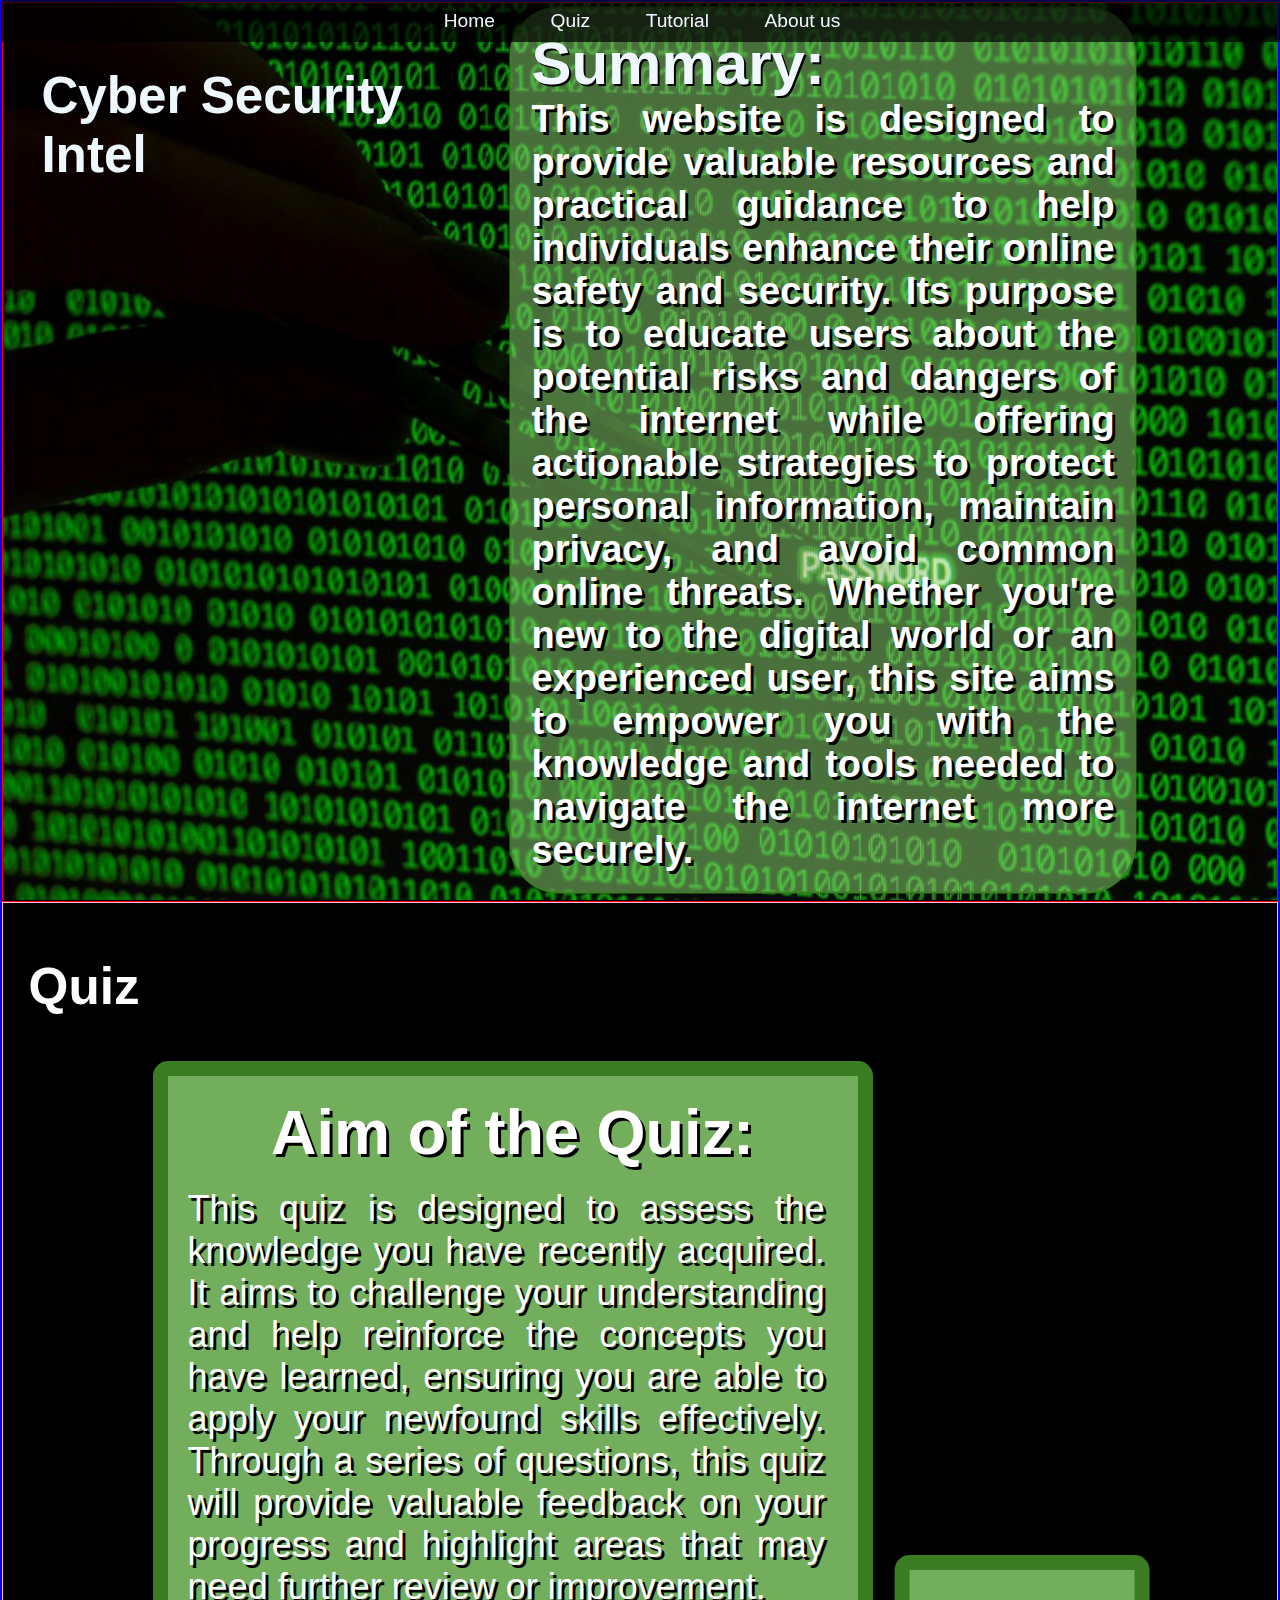
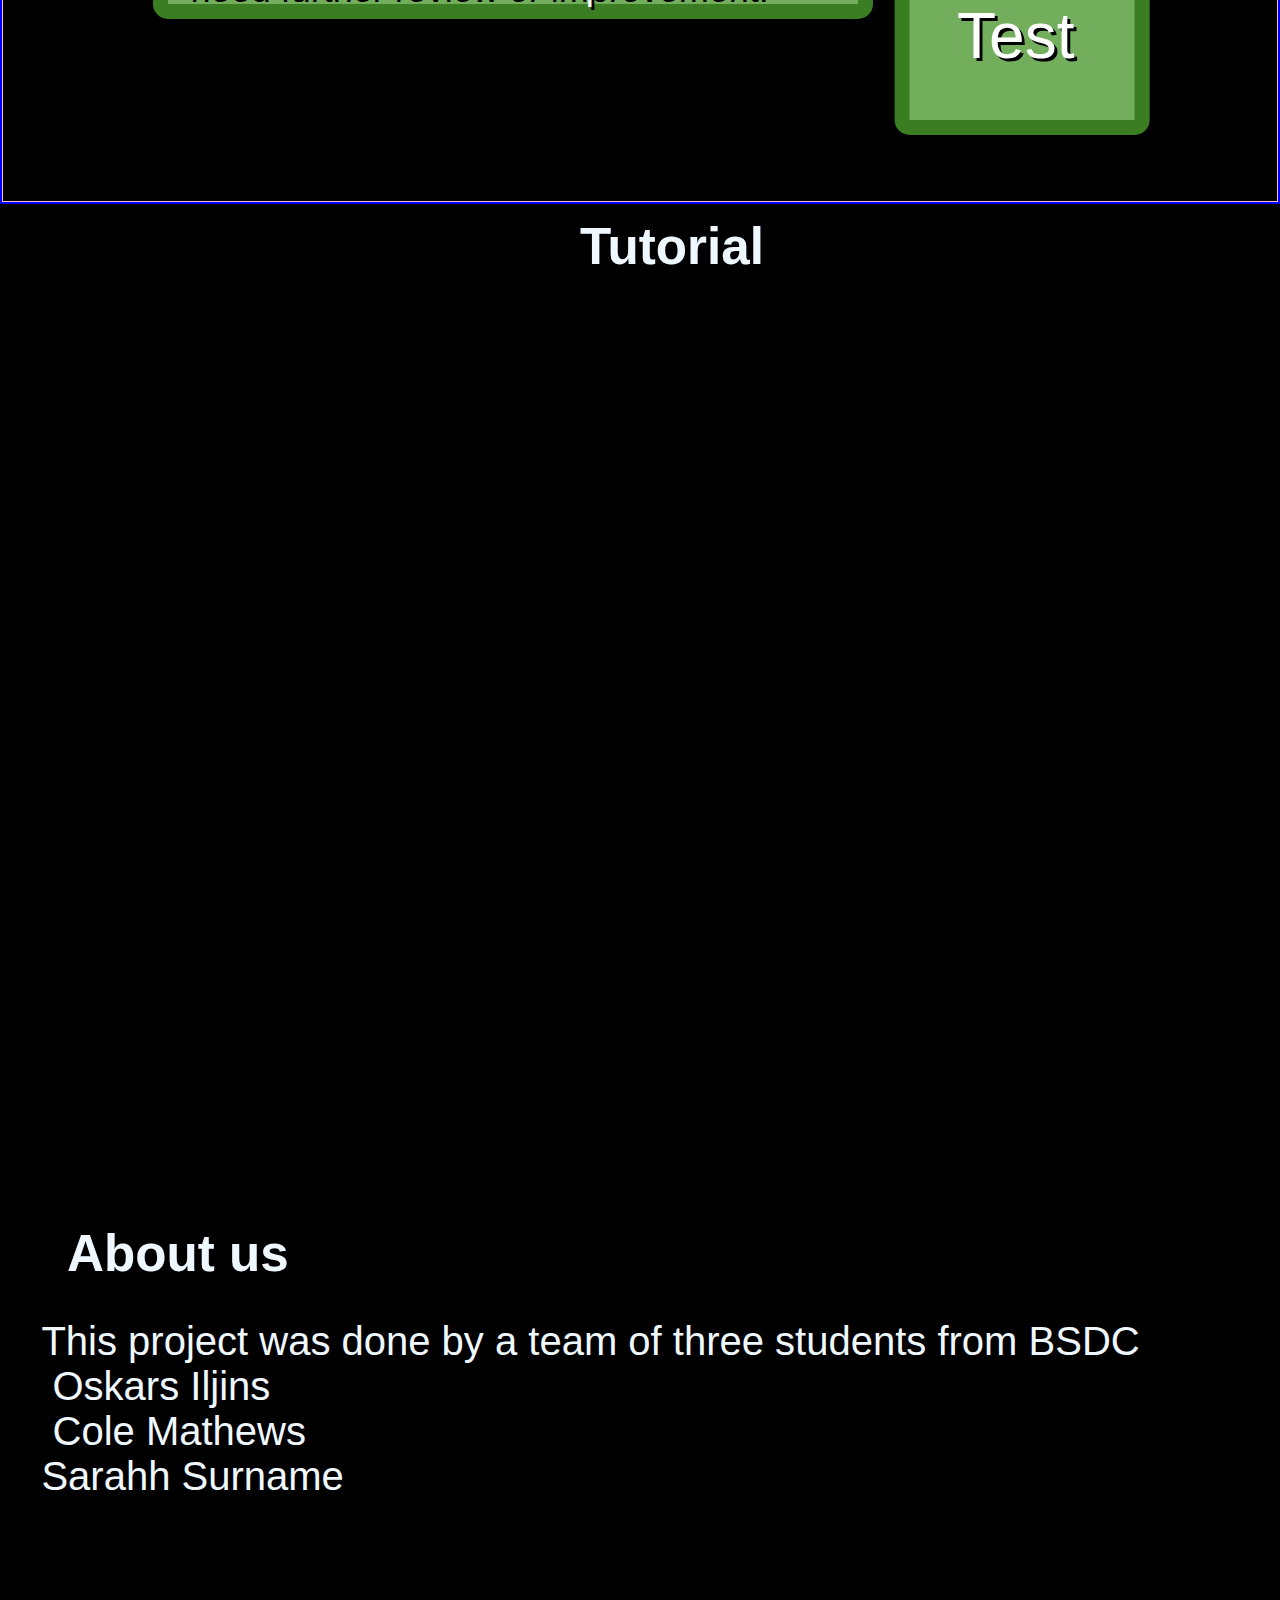
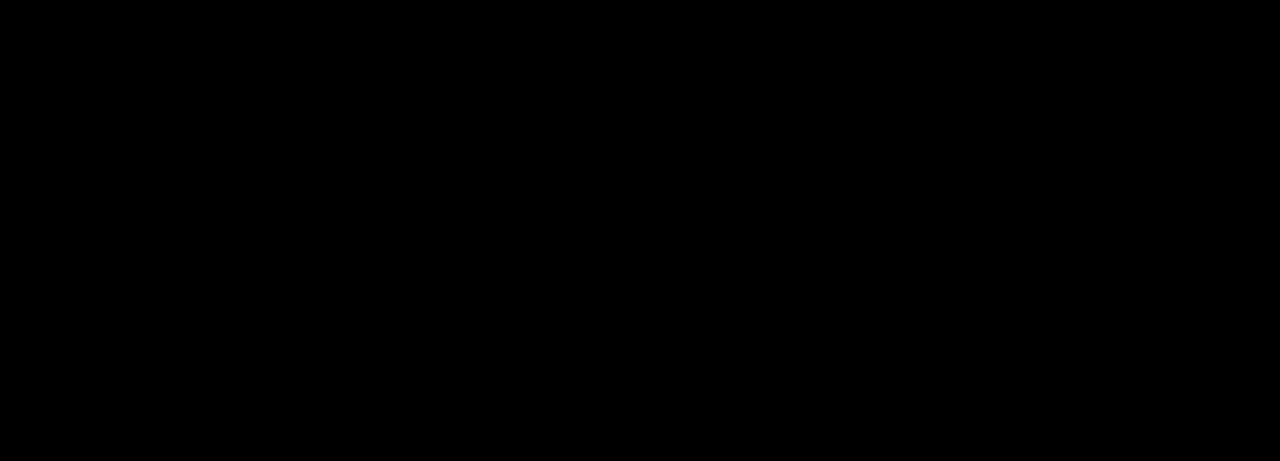
<file: index.html>
<!DOCTYPE html>
<html lang="en">
<head>
    <meta charset="UTF-8">
    <meta name="viewport" content="width=device-width, initial-scale=1.0">
    <title>Cyber Security Intel</title>
    <link rel="stylesheet" href="style.css">
</head>
<body>
    
    

    
    <div class="navbar">
        <div class="nav">
            <ul>
                <li><a href="#Home">Home</a></li>
                <li><a href="#Quiz">Quiz</a></li>
                <li><a href="#Tutorial">Tutorial</a></li>
                <li><a href="#About">About us</a></li>
            </ul>
        </div>
    </div>


    
    <div class="Splash page" id="Home">
        <h1>Cyber Security<br/> Intel </h1>
        <div class="green-box">
            <h1>Summary:</h1>
        <p>This website is designed to provide valuable resources and practical guidance to help individuals enhance their online safety and security.
            Its purpose is to educate users about the potential risks and dangers of the internet while offering actionable strategies to protect personal information, maintain privacy, and avoid common online threats.
            Whether you're new to the digital world or an experienced user, this site aims to empower you with the knowledge and tools needed to navigate the internet more securely.</p>
        </div>
    </div>
    
    


    <div class="Quiz" id="Quiz">
        <h2>Quiz</h2>
        
        <div class="green-box-quiz">
         <a href="https://bsdc-cole.github.io/"><p>Test</p></a>
        </div>
    </a>
    <div class="green-box-quiz green-box-quiz-aim">
        <h3 class="aim-heading">Aim of the Quiz:</h3>
        <p class="aim-paragraph">
            This quiz is designed to assess the knowledge you have recently acquired. It aims to challenge your understanding and help reinforce the concepts you have learned, ensuring you are able to apply your newfound skills effectively.​
            Through a series of questions, this quiz will provide valuable feedback on your progress and highlight areas that may need further review or improvement.​
        </p>
    </div>

    <div class="Tutorial page" id="Tutorial">
        <h2>Tutorial</h2>
        <div class="tutorial-video-container">
            
            <div class="tutorial-video-box">
                <iframe width="100%" height="100%" src="https://www.youtube.com/embed/MMQlDnn59T0" frameborder="0" allow="accelerometer; autoplay; encrypted-media; gyroscope; picture-in-picture" allowfullscreen></iframe>
            </div>
            
           
            <div class="tutorial-video-box">
                <iframe width="100%" height="100%" src="https://www.youtube.com/embed/CU-g-kZDeug" frameborder="0" allow="accelerometer; autoplay; encrypted-media; gyroscope; picture-in-picture" allowfullscreen></iframe>
            </div>
            
            
            <div class="tutorial-video-box">
                <iframe width="100%" height="100%" src="https://www.youtube.com/embed/DmKuZVUydmQ" frameborder="0" allow="accelerometer; autoplay; encrypted-media; gyroscope; picture-in-picture" allowfullscreen></iframe>
            </div>
        </div>
    </div>

    <div class="About page" id="About">
        <h2>About us</h2>
        <p>This project was done by a team of three students from BSDC <br>​ Oskars Iljins <br>​ Cole Mathews <br> ​Sarahh Surname​</p>
    </div>




    
    
</body>
</html>
</file>
<file: style.css>
* {
  box-sizing: border-box;
  margin: 0;
  padding: 0;
}


body {
  background-image: url(images/background.jpg);
  background-color: black;
  background-repeat: no-repeat;
  background-size: cover;
  background-attachment: fixed;
  height: 100%;
  margin: 0;
  font-family: Arial, Helvetica, sans-serif;
  border: blue solid 2px;
  
}

.navbar {
  position: fixed;
  top: 0;
  width: 100%;
  background-color: rgba(0, 0, 0, 0.7);
  padding: 10px;
  z-index: 999;
}

.navbar .nav ul {
  list-style-type: none;
  text-align: center;
  margin: 0;
  padding: 0;
}

.navbar .nav ul li {
  display: inline;
  margin: 0 2vw;
}

.navbar .nav ul li a {
  color: aliceblue;
  text-decoration: none;
  font-size: 1.5vw;
  transition: color 0.3s;
}

.navbar .nav ul li a:hover {
  color: #2cc539;
}

.page {
  font-size: 2vw;
  padding-top: 7vh;
  padding-left: 3vw;
}

.Splash {
  border: red solid 1px;
  margin: 0px;

  color: aliceblue;
  /* padding-left: 2.5vw; */

  /* margin-top: 2vh;  */
  height: 100vh;

}

.Quiz {
  color: rgb(255, 255, 255);
  height: 100vh;
  border: pink solid 1px;
}

.Quiz h2 {
  font-size: 4vw;
  padding-top: 6vh;
  margin-left: 2vw;
}

.Tutorial {
  color: aliceblue;
  font-size: 2vw;
  margin-top: 0vh;
}

.Tutorial h2 {
  font-size: 4vw;
  text-align: center;
  margin-bottom: 20px;
  padding-top: 0px;
}


.tutorial-video-container {
  display: flex;
  justify-content: space-between;
  gap: 2vw;
  margin-top: 30px;
  flex-wrap: wrap;
  padding: 0 2vw;
}


.tutorial-video-box {
  position: relative;
  width: 26vw; 
  height: 30vh; 
  background-color: rgba(0, 0, 0, 0.6); 
  border-radius: 10px; 
  overflow: hidden; 
  box-shadow: 0 0 10px rgba(0, 0, 0, 0.8); 
}


.tutorial-video-box iframe {
  width: 99%;
  height: 84%;
  border: none;
  object-fit: cover; 
}


@media (max-width: 768px) {
  .tutorial-video-box {
    width: 48vw; 
  }
}

@media (max-width: 480px) {
  .tutorial-video-box {
    width: 100vw; 
  }
}

.Tutorial h2 {
  font-size: 4vw;
}

.About {
  color: aliceblue;
  font-size: 5vw;
  margin-top: 65vh;
  margin-bottom:60vh;
  height: 100vh;
}

.About h2 {
  font-size: 4vw;
  padding-top: 0px;
}

html {
  scroll-behavior: smooth;
}

.About p {
  font-size: 40px;
  padding-top: 4vh;
}

.Tutorial p {
  font-size: 50px;
}

.green-box {
  position: absolute;  
  top: 50%;            
  left: 30%;           
  transform: translate(20%, -50%);  
  background-color: rgba(142, 217, 115, 0.5); 
  padding: 20px;
  border-radius: 50px;
  text-align: center;
  width: 49%;          
  height: min-content;
  border: rgb(59, 125, 35)solid 2px;
}

.green-box p {
  color: white;       
  font-size: 38px;      
  font-weight: bold;
  text-align: justify;
 text-shadow: 3px 3px #000000;
}

.green-box h1 {
  font-size: 60px;
  padding-right: 24vw;
  text-shadow: 2px 2px #000000;
}

.green-box-quiz {
  position: relative;
  top: 70%; 
  left: 80%;
  transform: translate(-50%, -50%);
  background-color: rgba(142, 217, 115, 0.8); 
  padding: 20px;
  border-radius: 15px;
  text-align: center;
  width: 20%; 
  height: 20vh; 
  border: rgb(59, 125, 35) solid 15px;
  cursor: pointer;
}

.green-box-quiz a {
  text-decoration: none;
}

.green-box-quiz p {
  font-size: 5vw; 
  color: white;
  text-align: center;
  text-shadow: 3px 3px #000000; 
  padding-top: 1vh;
  margin-right: 1vw;
}

.green-box-quiz-link {
  text-decoration: none;
}

.green-box-quiz-aim {
  top: 16%; 
  left: 40%;
  transform: translate(-50%, -50%);
  background-color: rgba(142, 217, 115, 0.8);
  padding: 20px;
  border-radius: 15px;
  text-align: center;
  width: 80vh; 
  height: 62vh; 
  border: rgb(59, 125, 35) solid 15px;
  cursor: pointer;
}

.green-box-quiz-aim .aim-heading {
  font-size: 7vh; 
  color: white;
  text-align: center;
  text-shadow: 3px 3px #000000;
  margin-bottom: 20px; 
}


.green-box-quiz-aim .aim-paragraph {
  font-size: 4vh; 
  color: white;
  text-align: justify; 
  text-shadow: 3px 3px #000000;
  padding-top: 0vh;
  margin-right: 1vw;
}

/* Mobile */

@media only screen and (max-width: 600px){

  * {
    box-sizing: border-box;
    margin: 0;
    padding: 0;
  }
  
  
  body {
    background-image: url(images/background.jpg);
    background-color: black;
    background-repeat: no-repeat;
    background-size: cover;
    background-attachment: fixed;
    height: 100%;
    margin: 0;
    font-family: Arial, Helvetica, sans-serif;
    border: blue solid 2px;
    
  }
  
  .navbar {
    position: fixed;
    top: 0;
    width: 100%;
    background-color: rgba(0, 0, 0, 0.7);
    padding: 10px;
    z-index: 999;
  }
  
  .navbar .nav ul {
    list-style-type: none;
    text-align: center;
    margin: 0;
    padding: 0;
  }
  
  .navbar .nav ul li {
    display: inline;
    margin: 0 2vw;
  }
  
  .navbar .nav ul li a {
    color: aliceblue;
    text-decoration: none;
    font-size: 5vw;
    transition: color 0.3s;
  }
  
  .navbar .nav ul li a:hover {
    color: #2cc539;
  }
  
  .page {
    font-size: 5vw;
    padding-top: 7vh;
    padding-left: 3vw;
  }
  
  .Splash {
    border: red solid 1px;
    margin: 0px;
  
    color: aliceblue;
    /* padding-left: 2.5vw; */
  
    /* margin-top: 2vh;  */
    height: 100vh;
  
  }
  
  .Quiz {
    color: rgb(255, 255, 255);
    height: 100vh;
    border: pink solid 1px;
  }
  
  .Quiz h2 {
    font-size: 12vw;
    padding-top: 6vh;
    margin-left: 2vw;
  }
  
  .Tutorial {
    color: aliceblue;
    font-size: 2vw;
    margin-top: 0vh;
  }
  
  .Tutorial h2 {
    font-size: 4vw;
    text-align: center;
    margin-bottom: 20px;
    padding-top: 0px;
  }
  
  
  .tutorial-video-container {
    display: flex;
    justify-content: space-between;
    gap: 2vw;
    margin-top: 30px;
    flex-wrap: wrap;
    padding: 0 2vw;
  }
  
  
  .tutorial-video-box {
    position: relative;
    width: 26vw; 
    height: 30vh; 
    background-color: rgba(0, 0, 0, 0.6); 
    border-radius: 10px; 
    overflow: hidden; 
    box-shadow: 0 0 10px rgba(0, 0, 0, 0.8); 
  }
  
  
  .tutorial-video-box iframe {
    width: 99%;
    height: 84%;
    border: none;
    object-fit: cover; 
  }
  
  
  @media (max-width: 768px) {
    .tutorial-video-box {
      width: 48vw; 
    }
  }
  
  @media (max-width: 480px) {
    .tutorial-video-box {
      width: 100vw; 
    }
  }
  
  .Tutorial h2 {
    font-size: 10vw;
    padding-top: 2vh;
  }
  
  .About {
    color: aliceblue;
    font-size: 5vw;
    margin-top: 65vh;
    margin-bottom:60vh;
    height: 100vh;
  }
  
  .About h2 {
    font-size: 10vw;
    padding-top: 0px;
  }
  
  html {
    scroll-behavior: smooth;
  }
  
  .About p {
    font-size: 20px;
    padding-top: 4vh;
  }
  
  .Tutorial p {
    font-size: 50px;
  }
  
  .green-box {
    position: absolute;  
    top: 58%;            
    left: 0vw;           
    transform: translate(20%, -50%);  
    background-color: rgba(142, 217, 115, 0.5); 
    padding: 10px;
    border-radius: 50px;
    text-align: center;
    width: 80vw;          
    height: min-width;
    border: rgb(59, 125, 35)solid 2px;
  }
  
  .green-box p {
    color: white;       
    font-size: 20px;      
    font-weight: bold;
    text-align: justify;
   text-shadow: 3px 3px #000000;
  }
  
  .green-box h1 {
    font-size: 60px;
    padding-right: 24vw;
    text-shadow: 2px 2px #000000;
  }
  
  .green-box-quiz {
    position: relative;
    top: 75%; 
    left: 70%;
    transform: translate(-50%, -50%);
    background-color: rgba(142, 217, 115, 0.8); 
    padding: 20px;
    border-radius: 15px;
    text-align: center;
    width: 50vw; 
    height: 20vh; 
    border: rgb(59, 125, 35) solid 15px;
    cursor: pointer;
  }

  
  
  .green-box-quiz p {
    font-size: 14vw; 
    color: white;
    text-align: center;
    text-shadow: 3px 3px #000000; 
    padding-top: 2vh;
    margin-right: 1vw;
  }
  
  .green-box-quiz-link {
    text-decoration: none;
  }
  
  .green-box-quiz-aim {
    top: 13%; 
    left: 40%;
    transform: translate(-50%, -50%);
    background-color: rgba(142, 217, 115, 0.8);
    padding: 20px;
    border-radius: 15px;
    text-align: center;
    width: 30vh; 
    height: 60vh; 
    border: rgb(59, 125, 35) solid 15px;
    cursor: pointer;
  }
  
  .green-box-quiz-aim .aim-heading {
    font-size: 3.4vh; 
    color: white;
    text-align: center;
    text-shadow: 3px 3px #000000;
    margin-bottom: 20px; 
  }
  
  
  .green-box-quiz-aim .aim-paragraph {
    font-size: 2vh; 
    color: white;
    text-align: justify; 
    text-shadow: 3px 3px #000000;
    padding-top: 0vh;
    margin-right: 1vw;
  }

















}
</file>
